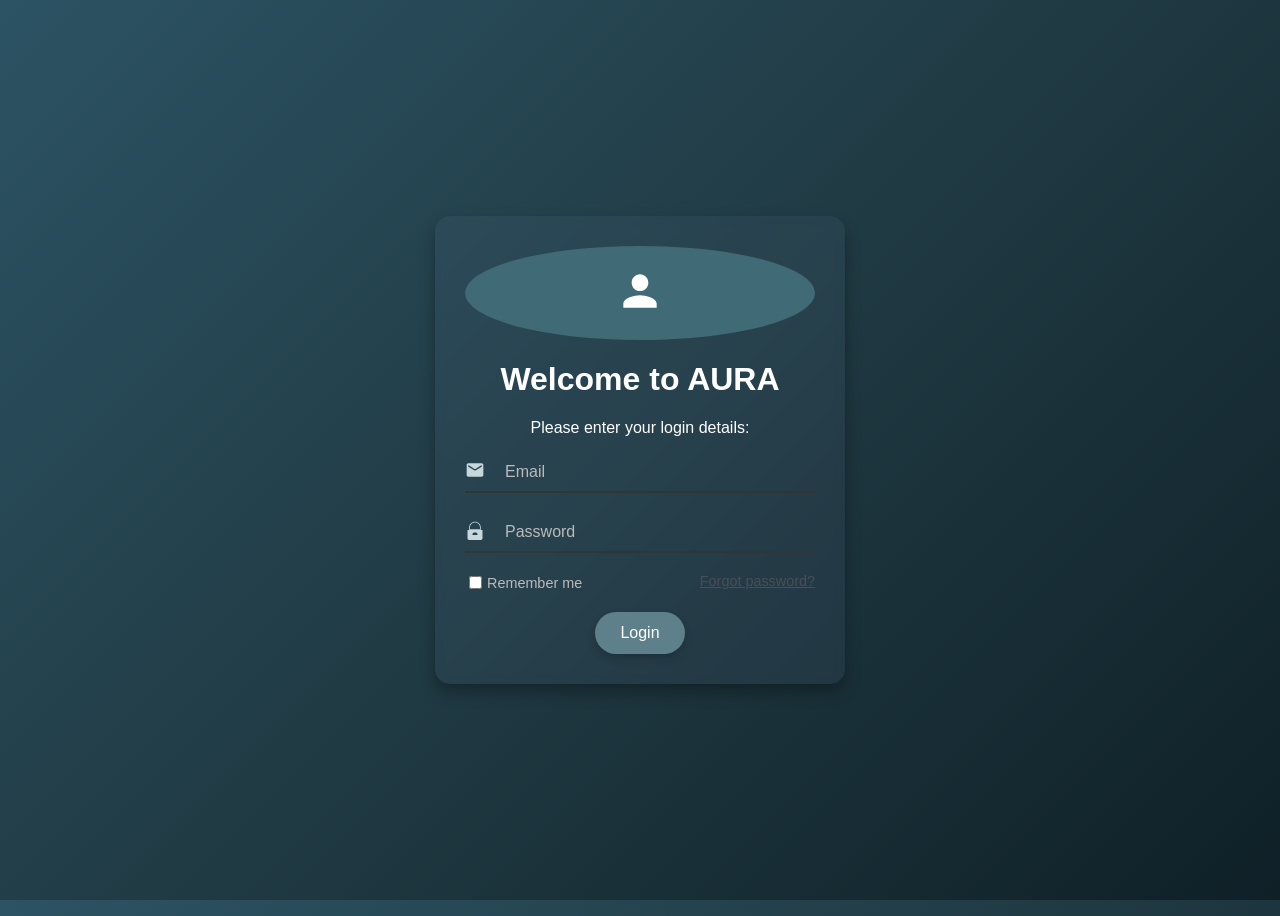
<file: index.html>
<!DOCTYPE html>
<html lang="en">
<head>
    <meta charset="UTF-8">
    <meta name="viewport" content="width=device-width, initial-scale=1.0">
    <title>AI Tools Login</title>
    <style>
        body {
            display: flex;
            justify-content: center;
            align-items: center;
            height: 100vh;
            margin: 0;
            background: linear-gradient(135deg, #2C5364, #203A43, #0F2027);
            font-family: 'Segoe UI', Tahoma, Geneva, Verdana, sans-serif;
            color: #fff;
            overflow: hidden;
        }

        .login-container {
            display: flex;
            justify-content: center;
            align-items: center;
            width: 100%;
            position: relative;
            z-index: 1;
        }

        .login-box {
            background: rgba(107, 124, 166, 0.1); /* Semi-transparent background */
            padding: 30px;
            border-radius: 15px;
            box-shadow: 0 8px 16px rgba(0, 0, 0, 0.3);
            text-align: center;
            width: 350px;
            color: #fff; /* White text color inside the box */
            backdrop-filter: blur(5px);
            position: relative;
        }

        .user-icon {
            background-color: #406a75;
            padding: 20px;
            border-radius: 50%;
            margin-bottom: 20px;
            animation: pulse 2s infinite;
        }

        @keyframes pulse {
            0% {
                transform: scale(1);
                box-shadow: 0 0 0 0 rgba(52, 152, 219, 0.7);
            }
            70% {
                transform: scale(1.05);
                box-shadow: 0 0 15px 15px rgba(52, 152, 219, 0);
            }
            100% {
                transform: scale(1);
                box-shadow: 0 0 0 0 rgba(52, 152, 219, 0);
            }
        }

        .input-group {
            margin-bottom: 20px;
            display: flex;
            align-items: center;
            border-bottom: 2px solid #303536;
            position: relative;
        }

        .input-group label {
            margin-right: 10px;
        }

        .input-group svg {
            width: 20px;
            height: 20px;
            fill: #c6d8dc;
        }

        .input-group input {
            border: none;
            background: none;
            color: #fff;
            outline: none;
            flex: 1;
            font-size: 1em;
            padding: 10px;
        }

        .input-group input::placeholder {
            color: #bbb;
        }

        .input-group::after {
            content: "";
            position: absolute;
            width: 100%;
            height: 2px;
            background: linear-gradient(90deg, transparent, #3498db);
            bottom: -2px;
            left: 0;
            transform: scaleX(0);
            transform-origin: left;
            transition: transform 0.3s ease;
        }

        .input-group input:focus + svg + input {
            transform: scaleX(1);
        }

        .options {
            display: flex;
            justify-content: space-between;
            margin-bottom: 20px;
            font-size: 0.9em;
            color: #bbb;
        }

        .options label {
            display: flex;
            align-items: center;
        }

        .options input {
            margin-right: 5px;
        }

        button {
            background-color: #406a75;
            color: white;
            border: none;
            padding: 12px 25px;
            border-radius: 25px;
            cursor: pointer;
            font-size: 1em;
            transition: all 0.3s ease;
            box-shadow: 0 4px 8px rgba(0, 0, 0, 0.2);
            position: relative;
            overflow: hidden;
        }

        button:hover {
            background-color: #5382a1;
            box-shadow: 0 0 20px rgba(41, 128, 185, 0.8); /* Enhanced glow effect */
        }

        button:active {
            background-color: #5382a1;
            box-shadow: 0 2px 4px rgba(0, 0, 0, 0.2);
        }

        button::before {
            content: "";
            position: absolute;
            top: 50%;
            left: 50%;
            width: 300%;
            height: 300%;
            background: rgba(255, 255, 255, 0.15);
            transform: translate(-50%, -50%) scale(1);
            transition: transform 0.5s ease;
            border-radius: 50%;
        }

        button:hover::before {
            transform: translate(-50%, -50%) scale(0);
        }

        .background-bubbles {
            position: absolute;
            top: 0;
            left: 0;
            width: 100%;
            height: 100%;
            z-index: 0;
            overflow: hidden;
        }

        .background-bubbles li {
            position: absolute;
            list-style: none;
            display: block;
            width: 40px;
            height: 40px;
            background: rgba(255, 255, 255, 0.15);
            bottom: -160px;
            animation: bubble 20s infinite;
            transition-timing-function: linear;
        }

        .background-bubbles li:nth-child(1) {
            left: 10%;
        }

        .background-bubbles li:nth-child(2) {
            left: 20%;
            width: 60px;
            height: 60px;
            animation-duration: 25s;
        }

        .background-bubbles li:nth-child(3) {
            left: 25%;
            animation-duration: 22s;
        }

        .background-bubbles li:nth-child(4) {
            left: 40%;
            width: 80px;
            height: 80px;
            animation-duration: 18s;
        }

        .background-bubbles li:nth-child(5) {
            left: 70%;
            width: 50px;
            height: 50px;
            animation-duration: 23s;
        }

        .background-bubbles li:nth-child(6) {
            left: 80%;
            width: 30px;
            height: 30px;
            animation-duration: 24s;
        }

        .background-bubbles li:nth-child(7) {
            left: 90%;
            width: 70px;
            height: 70px;
            animation-duration: 20s;
        }

        @keyframes bubble {
            0% {
                transform: translateY(0);
            }
            100% {
                transform: translateY(-700px) rotate(360deg);
            }
        }
    </style>
</head>
<body>
    <ul class="background-bubbles">
        <li></li>
        <li></li>
        <li></li>
        <li></li>
        <li></li>
        <li></li>
        <li></li>
    </ul>
    <div class="login-container">
        <div class="login-box">
            <div class="user-icon">
                <svg xmlns="http://www.w3.org/2000/svg" viewBox="0 0 24 24" fill="white" width="50px" height="50px">
                    <path d="M0 0h24v24H0z" fill="none"/>
                    <path d="M12 12c2.21 0 4-1.79 4-4s-1.79-4-4-4-4 1.79-4 4 1.79 4 4 4zm0 2c-2.67 0-8 1.34-8 4v2h16v-2c0-2.66-5.33-4-8-4z"/>
                </svg>
            </div>
            <h1>Welcome to AURA</h1>
            <p>Please enter your login details:</p>
            <form onsubmit="event.preventDefault(); login();">
                <div class="input-group">
                    <label for="email">
                        <svg xmlns="http://www.w3.org/2000/svg" viewBox="0 0 24 24" fill="white" width="20px" height="20px">
                            <path d="M0 0h24v24H0z" fill="none"/>
                            <path d="M20 4H4c-1.1 0-1.99.9-1.99 2L2 18c0 1.1.89 2 1.99 2H20c1.1 0 2-.9 2-2V6c0-1.1-.9-2-2-2zm0 4l-8 5-8-5V6l8 5 8-5v2z"/>
                        </svg>
                    </label>
                    <input type="email" id="email" placeholder="Email" required>
                </div>
                <div class="input-group">
                    <label for="password">
                        <svg xmlns="http://www.w3.org/2000/svg" viewBox="0 0 24 24" fill="white" width="20px" height="20px">
                            <path d="M0 0h24v24H0z" fill="none"/>
                            <path d="M12 2C8.13 2 5 5.13 5 9v3H3v10c0 1.1.9 2 2 2h14c1.1 0 2-.9 2-2V12h-2V9c0-3.87-3.13-7-7-7zm3 16h-6v-1c0-1.1.9-2 2-2h2c1.1 0 2 .9 2 2v1zm3-7H6V9c0-3.31 2.69-6 6-6s6 2.69 6 6v2z"/>
                        </svg>
                    </label>
                    <input type="password" id="password" placeholder="Password" required>
                </div>
                <div class="options">
                    <label>
                        <input type="checkbox" id="remember"> Remember me
                    </label>
                    <a href="#" style="color: #4a4f56;">Forgot password?</a>
                </div>
                <button type="submit">Login</button>
            </form>
        </div>
    </div>

    <script>
        function login() {
            const email = document.getElementById('email').value;
            const password = document.getElementById('password').value;

            // Display an alert for successful login, regardless of credentials
            alert("Login successful!");
            window.location.href = "back.html";
        }
    </script>
</body>
</html>
</file>
